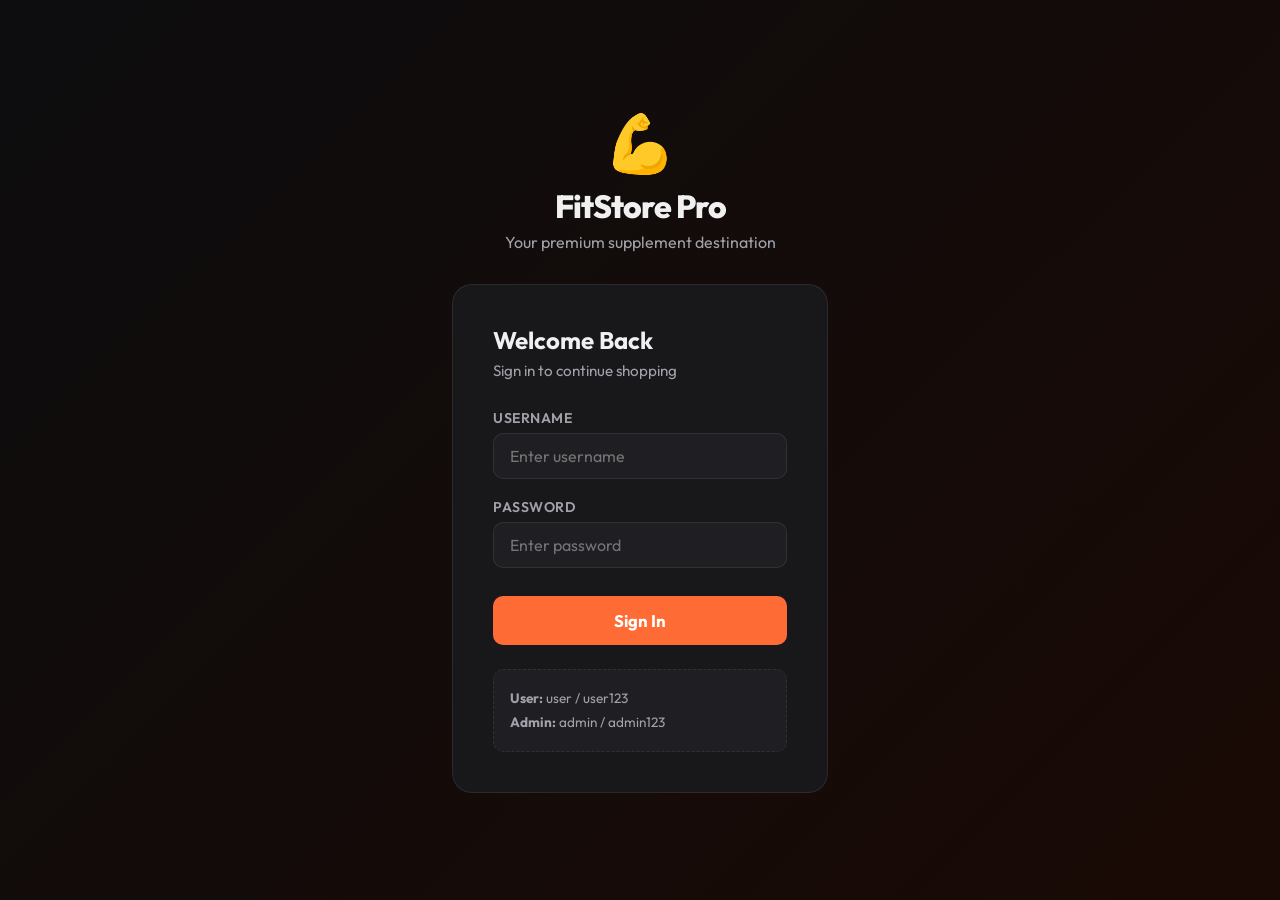
<file: fitness-store/frontend/index.html>
<!DOCTYPE html>
<html lang="en">
<head>
    <meta charset="UTF-8">
    <meta name="viewport" content="width=device-width, initial-scale=1.0">
    <title>FitStore Pro – Premium Supplements</title>
    <meta name="description" content="Shop premium fitness supplements at FitStore Pro. Top brands, best prices.">
    <link rel="preconnect" href="https://fonts.googleapis.com">
    <link href="https://fonts.googleapis.com/css2?family=Outfit:wght@300;400;500;600;700;800&display=swap" rel="stylesheet">
    <link rel="stylesheet" href="style.css">
</head>
<body>

    <!-- Navigation Bar -->
    <nav class="navbar">
        <div class="nav-brand">
            <span class="nav-icon">💪</span>
            <span class="nav-title">FitStore <span class="accent">Pro</span></span>
        </div>
        <div class="nav-links">
            <a href="index.html" class="nav-link active">🏠 Home</a>
            <a href="#products-container" class="nav-link">🧴 Products</a>
            <span class="nav-user" id="nav-username"></span>
            <span class="cart-toggle nav-cart" onclick="toggleCart()">
                🛒 Cart <span id="cart-count" class="cart-badge">0</span>
            </span>
            <button class="nav-logout-btn" onclick="logout()">Logout</button>
        </div>
    </nav>

    <!-- Hero Section -->
    <section class="hero">
        <div class="hero-content">
            <div class="hero-badge">🏆 Premium Quality Guaranteed</div>
            <h1 class="hero-title">Fuel Your <span class="accent">Performance</span></h1>
            <p class="hero-subtitle">Top-rated whey proteins, isolates & plant-based proteins from the world's best brands.</p>
            <a href="#products-container" class="hero-btn">Shop Now →</a>
        </div>
        <div class="hero-graphic">💪</div>
    </section>

    <!-- Products Grid -->
    <main id="products-container">
        <p class="loading">Loading products...</p>
    </main>

    <!-- Cart Modal -->
    <div id="cart-modal" class="cart-modal">
        <div class="cart-content">
            <span class="close-cart" onclick="toggleCart()">&times;</span>
            <h2>🛒 Your Cart</h2>
            <div id="cart-items-container"></div>
            <div class="cart-summary">
                <h3>Total: <span id="cart-total">$0.00</span></h3>
                <button class="checkout-btn" onclick="alert('Proceeding to checkout...')">Checkout</button>
                <button class="clear-cart-btn" onclick="clearCart()">Clear Cart</button>
            </div>
        </div>
    </div>

    <!-- Footer -->
    <footer class="site-footer">
        <div class="footer-inner">
            <div class="footer-brand">
                <span class="footer-icon">💪</span>
                <span class="footer-title">FitStore <span class="accent">Pro</span></span>
                <p class="footer-tagline">Premium supplements for peak performance.</p>
            </div>
            <div class="footer-links">
                <h4>Quick Links</h4>
                <ul>
                    <li><a href="index.html">Home</a></li>
                    <li><a href="#products-container">Products</a></li>
                    <li><a href="admin.html">Admin Panel</a></li>
                </ul>
            </div>
            <div class="footer-links">
                <h4>Categories</h4>
                <ul>
                    <li><a href="#">Whey Protein</a></li>
                    <li><a href="#">Isolates</a></li>
                    <li><a href="#">Plant-Based</a></li>
                    <li><a href="#">Supplements</a></li>
                </ul>
            </div>
            <div class="footer-links">
                <h4>Support</h4>
                <ul>
                    <li><a href="#">FAQ</a></li>
                    <li><a href="#">Shipping Policy</a></li>
                    <li><a href="#">Returns</a></li>
                    <li><a href="#">Contact Us</a></li>
                </ul>
            </div>
        </div>
        <div class="footer-bottom">
            <p>&copy; 2026 FitStore Pro. All rights reserved.</p>
            <p class="footer-tech">Powered by Spring Boot &amp; Vanilla JS</p>
        </div>
    </footer>

    <script src="script.js"></script>
</body>
</html>
</file>
<file: fitness-store/frontend/style.css>
/* ===========================
   GLOBAL & FONTS
=========================== */
*,
*::before,
*::after {
    box-sizing: border-box;
    margin: 0;
    padding: 0;
}

:root {
    --bg-dark: #0d0d0f;
    --bg-card: #18181b;
    --bg-card2: #1f1f23;
    --accent: #ff6b35;
    --accent-light: #ff8c5a;
    --accent-glow: rgba(255, 107, 53, 0.3);
    --text-primary: #f0f0f0;
    --text-secondary: #a1a1aa;
    --text-muted: #6b6b78;
    --border: rgba(255, 255, 255, 0.08);
    --success: #22c55e;
    --error: #ef4444;
    --navbar-h: 68px;
}

body {
    font-family: 'Outfit', sans-serif;
    background-color: var(--bg-dark);
    color: var(--text-primary);
    min-height: 100vh;
}

.accent {
    color: var(--accent);
}

/* ===========================
   NAVBAR
=========================== */
.navbar {
    position: sticky;
    top: 0;
    z-index: 900;
    height: var(--navbar-h);
    display: flex;
    align-items: center;
    justify-content: space-between;
    padding: 0 2.5rem;
    background: rgba(13, 13, 15, 0.85);
    backdrop-filter: blur(16px);
    border-bottom: 1px solid var(--border);
}

.nav-brand {
    display: flex;
    align-items: center;
    gap: 10px;
    text-decoration: none;
}

.nav-icon {
    font-size: 1.8rem;
}

.nav-title {
    font-size: 1.4rem;
    font-weight: 700;
    color: var(--text-primary);
    letter-spacing: -0.5px;
}

.nav-links {
    display: flex;
    align-items: center;
    gap: 1.2rem;
}

.nav-link {
    text-decoration: none;
    color: var(--text-secondary);
    font-size: 0.95rem;
    font-weight: 500;
    transition: color 0.2s;
}

.nav-link:hover,
.nav-link.active {
    color: var(--text-primary);
}

.nav-user {
    font-size: 0.9rem;
    color: var(--text-secondary);
    background: var(--bg-card2);
    padding: 6px 14px;
    border-radius: 20px;
    border: 1px solid var(--border);
}

.nav-cart {
    cursor: pointer;
    font-size: 0.95rem;
    font-weight: 600;
    color: var(--text-primary);
    display: flex;
    align-items: center;
    gap: 8px;
    background: var(--bg-card2);
    padding: 6px 16px;
    border-radius: 20px;
    border: 1px solid var(--border);
    transition: border-color 0.2s;
}

.nav-cart:hover {
    border-color: var(--accent);
}

.cart-badge {
    background: var(--accent);
    color: white;
    border-radius: 10px;
    padding: 1px 8px;
    font-size: 0.8rem;
    font-weight: 700;
    min-width: 22px;
    text-align: center;
}

.nav-logout-btn {
    background: transparent;
    color: var(--error);
    border: 1px solid var(--error);
    padding: 6px 16px;
    border-radius: 20px;
    cursor: pointer;
    font-size: 0.9rem;
    font-family: 'Outfit', sans-serif;
    font-weight: 500;
    transition: background 0.2s, color 0.2s;
}

.nav-logout-btn:hover {
    background: var(--error);
    color: white;
}

/* ===========================
   HERO SECTION
=========================== */
.hero {
    display: flex;
    align-items: center;
    justify-content: space-between;
    padding: 5rem 4rem 4rem;
    background: linear-gradient(135deg, #0d0d0f 0%, #1a0a05 50%, #0d0d0f 100%);
    border-bottom: 1px solid var(--border);
    overflow: hidden;
    position: relative;
}

.hero::before {
    content: '';
    position: absolute;
    top: -50%;
    left: -10%;
    width: 600px;
    height: 600px;
    background: radial-gradient(circle, var(--accent-glow) 0%, transparent 70%);
    pointer-events: none;
}

.hero-content {
    max-width: 600px;
    position: relative;
}

.hero-badge {
    display: inline-block;
    background: var(--accent-glow);
    color: var(--accent);
    border: 1px solid var(--accent);
    border-radius: 20px;
    font-size: 0.85rem;
    font-weight: 600;
    padding: 6px 16px;
    margin-bottom: 1.5rem;
    letter-spacing: 0.5px;
}

.hero-title {
    font-size: 3.8rem;
    font-weight: 800;
    line-height: 1.1;
    margin-bottom: 1.2rem;
    letter-spacing: -1.5px;
}

.hero-subtitle {
    font-size: 1.15rem;
    color: var(--text-secondary);
    line-height: 1.7;
    margin-bottom: 2rem;
    max-width: 480px;
}

.hero-btn {
    display: inline-block;
    background: var(--accent);
    color: white;
    text-decoration: none;
    padding: 14px 32px;
    border-radius: 30px;
    font-size: 1rem;
    font-weight: 700;
    transition: background 0.2s, transform 0.2s, box-shadow 0.2s;
    box-shadow: 0 4px 20px var(--accent-glow);
}

.hero-btn:hover {
    background: var(--accent-light);
    transform: translateY(-2px);
    box-shadow: 0 8px 30px var(--accent-glow);
}

.hero-graphic {
    font-size: 9rem;
    opacity: 0.6;
    filter: drop-shadow(0 0 60px var(--accent-glow));
    animation: float 4s ease-in-out infinite;
}

@keyframes float {

    0%,
    100% {
        transform: translateY(0);
    }

    50% {
        transform: translateY(-18px);
    }
}

/* ===========================
   PRODUCTS GRID
=========================== */
main {
    padding: 3rem 2.5rem;
    display: grid;
    grid-template-columns: repeat(auto-fill, minmax(300px, 1fr));
    gap: 1.8rem;
    max-width: 1400px;
    margin: 0 auto;
}

.product-card {
    background: var(--bg-card);
    border: 1px solid var(--border);
    border-radius: 16px;
    overflow: hidden;
    display: flex;
    flex-direction: column;
    transition: transform 0.25s, box-shadow 0.25s, border-color 0.25s;
}

.product-card:hover {
    transform: translateY(-6px);
    box-shadow: 0 20px 50px rgba(0, 0, 0, 0.5);
    border-color: rgba(255, 107, 53, 0.3);
}

.card-img-wrap {
    background: #111114;
    height: 220px;
    display: flex;
    align-items: center;
    justify-content: center;
    overflow: hidden;
    border-bottom: 1px solid var(--border);
}

.product-image {
    width: 100%;
    height: 100%;
    object-fit: contain;
    padding: 12px;
    transition: transform 0.3s;
}

.product-card:hover .product-image {
    transform: scale(1.04);
}

.product-info {
    padding: 1.2rem 1.3rem;
    display: flex;
    flex-direction: column;
    flex-grow: 1;
}

.product-brand {
    font-size: 0.75rem;
    text-transform: uppercase;
    letter-spacing: 1.5px;
    color: var(--accent);
    font-weight: 600;
    margin-bottom: 6px;
}

.product-name {
    font-size: 1.05rem;
    font-weight: 700;
    color: var(--text-primary);
    margin-bottom: 8px;
    line-height: 1.4;
}

.product-desc {
    font-size: 0.85rem;
    color: var(--text-muted);
    line-height: 1.55;
    margin-bottom: 14px;
    flex-grow: 1;
    display: -webkit-box;
    -webkit-line-clamp: 2;
    line-clamp: 2;
    -webkit-box-orient: vertical;
    overflow: hidden;
}

.product-footer {
    display: flex;
    justify-content: space-between;
    align-items: center;
    margin-bottom: 14px;
}

.product-price {
    font-size: 1.3rem;
    font-weight: 800;
    color: var(--accent);
}

.product-stock {
    font-size: 0.8rem;
    font-weight: 500;
}

.in-stock {
    color: var(--success);
}

.out-stock {
    color: var(--error);
}

.add-to-cart-btn {
    width: 100%;
    background: var(--accent);
    color: white;
    border: none;
    padding: 12px;
    border-radius: 10px;
    font-size: 0.95rem;
    font-weight: 700;
    font-family: 'Outfit', sans-serif;
    cursor: pointer;
    transition: background 0.2s, transform 0.15s;
}

.add-to-cart-btn:hover:not(:disabled) {
    background: var(--accent-light);
    transform: translateY(-1px);
}

.add-to-cart-btn:disabled {
    background: var(--bg-card2);
    color: var(--text-muted);
    cursor: not-allowed;
}

.loading {
    grid-column: 1 / -1;
    text-align: center;
    font-size: 1.1rem;
    color: var(--text-secondary);
    padding: 3rem;
}

/* ===========================
   CART MODAL
=========================== */
.cart-modal {
    display: none;
    position: fixed;
    z-index: 1000;
    inset: 0;
    background: rgba(0, 0, 0, 0.7);
    backdrop-filter: blur(4px);
}

.cart-content {
    background: var(--bg-card);
    border: 1px solid var(--border);
    margin: 5% auto;
    padding: 2rem;
    width: 90%;
    max-width: 560px;
    border-radius: 20px;
    position: relative;
    max-height: 80vh;
    display: flex;
    flex-direction: column;
}

.cart-content h2 {
    font-size: 1.4rem;
    margin-bottom: 1.2rem;
}

.close-cart {
    position: absolute;
    top: 1.2rem;
    right: 1.5rem;
    font-size: 1.6rem;
    color: var(--text-secondary);
    cursor: pointer;
    transition: color 0.2s;
}

.close-cart:hover {
    color: var(--text-primary);
}

#cart-items-container {
    overflow-y: auto;
    flex-grow: 1;
    margin-bottom: 1rem;
}

.empty-cart {
    color: var(--text-secondary);
    text-align: center;
    padding: 2rem;
}

.cart-item {
    display: flex;
    justify-content: space-between;
    align-items: center;
    border-bottom: 1px solid var(--border);
    padding: 12px 0;
    gap: 10px;
}

.cart-item-details {
    flex-grow: 1;
}

.cart-item-title {
    font-weight: 600;
    margin-bottom: 4px;
    font-size: 0.95rem;
}

.cart-item-price {
    font-size: 0.85rem;
    color: var(--text-secondary);
}

.cart-item-quantity {
    display: flex;
    align-items: center;
    gap: 8px;
    flex-shrink: 0;
}

.quantity-btn {
    background: var(--bg-card2);
    color: var(--text-primary);
    border: 1px solid var(--border);
    width: 28px;
    height: 28px;
    border-radius: 6px;
    cursor: pointer;
    font-size: 1rem;
    transition: background 0.15s;
}

.quantity-btn:hover {
    background: var(--accent);
    border-color: var(--accent);
}

.cart-item-remove {
    background: transparent;
    color: var(--error);
    border: 1px solid var(--error);
    width: 28px;
    height: 28px;
    border-radius: 6px;
    cursor: pointer;
    font-size: 0.85rem;
    transition: background 0.15s;
}

.cart-item-remove:hover {
    background: var(--error);
    color: white;
}

.cart-summary {
    border-top: 1px solid var(--border);
    padding-top: 1rem;
    display: flex;
    flex-direction: column;
    gap: 10px;
}

.cart-summary h3 {
    font-size: 1.2rem;
}

.checkout-btn {
    background: var(--success);
    color: white;
    border: none;
    padding: 12px;
    border-radius: 10px;
    font-size: 1rem;
    font-weight: 700;
    font-family: 'Outfit', sans-serif;
    cursor: pointer;
    transition: opacity 0.2s;
}

.checkout-btn:hover {
    opacity: 0.85;
}

.clear-cart-btn {
    background: transparent;
    color: var(--error);
    border: 1px solid var(--error);
    padding: 10px;
    border-radius: 10px;
    font-size: 0.9rem;
    font-weight: 600;
    font-family: 'Outfit', sans-serif;
    cursor: pointer;
    transition: background 0.2s;
}

.clear-cart-btn:hover {
    background: var(--error);
    color: white;
}

/* ===========================
   TOAST NOTIFICATION
=========================== */
.toast {
    position: fixed;
    bottom: 2rem;
    right: 2rem;
    background: var(--bg-card2);
    color: var(--text-primary);
    border: 1px solid var(--accent);
    padding: 14px 22px;
    border-radius: 12px;
    font-size: 0.95rem;
    font-weight: 500;
    opacity: 0;
    transform: translateY(20px);
    transition: opacity 0.3s, transform 0.3s;
    z-index: 2000;
    pointer-events: none;
}

.toast.show {
    opacity: 1;
    transform: translateY(0);
}

/* ===========================
   LOGIN PAGE
=========================== */
.login-page {
    background: linear-gradient(135deg, #0d0d0f 0%, #1a0a05 100%);
    display: flex;
    align-items: center;
    justify-content: center;
    min-height: 100vh;
}

.login-wrapper {
    display: flex;
    flex-direction: column;
    align-items: center;
    width: 100%;
    max-width: 440px;
    padding: 2rem;
}

.login-brand {
    text-align: center;
    margin-bottom: 2rem;
}

.brand-icon {
    font-size: 3.5rem;
    margin-bottom: 0.5rem;
}

.login-brand h1 {
    font-size: 2rem;
    font-weight: 800;
    letter-spacing: -1px;
}

.login-brand p {
    color: var(--text-secondary);
    margin-top: 6px;
}

.login-card {
    background: var(--bg-card);
    border: 1px solid var(--border);
    border-radius: 20px;
    padding: 2.5rem;
    width: 100%;
}

.login-card h2 {
    font-size: 1.5rem;
    font-weight: 700;
    margin-bottom: 6px;
}

.login-subtitle {
    color: var(--text-secondary);
    margin-bottom: 1.8rem;
    font-size: 0.95rem;
}

.login-error {
    background: rgba(239, 68, 68, 0.12);
    border: 1px solid var(--error);
    color: var(--error);
    border-radius: 10px;
    padding: 10px 14px;
    font-size: 0.9rem;
    margin-bottom: 1rem;
}

.form-group {
    margin-bottom: 1.2rem;
}

.form-group label {
    display: block;
    font-size: 0.88rem;
    font-weight: 600;
    color: var(--text-secondary);
    margin-bottom: 6px;
    text-transform: uppercase;
    letter-spacing: 0.5px;
}

.form-group input,
.form-group textarea,
.form-group select {
    width: 100%;
    background: var(--bg-card2);
    border: 1px solid var(--border);
    color: var(--text-primary);
    padding: 12px 16px;
    border-radius: 10px;
    font-size: 1rem;
    font-family: 'Outfit', sans-serif;
    transition: border-color 0.2s, box-shadow 0.2s;
    outline: none;
}

.form-group input:focus,
.form-group textarea:focus {
    border-color: var(--accent);
    box-shadow: 0 0 0 3px var(--accent-glow);
}

.form-group textarea {
    resize: vertical;
}

.login-btn {
    width: 100%;
    background: var(--accent);
    color: white;
    border: none;
    padding: 14px;
    border-radius: 10px;
    font-size: 1.05rem;
    font-weight: 700;
    font-family: 'Outfit', sans-serif;
    cursor: pointer;
    transition: background 0.2s, transform 0.15s;
    margin-top: 0.5rem;
}

.login-btn:hover {
    background: var(--accent-light);
    transform: translateY(-1px);
}

.login-hint {
    margin-top: 1.5rem;
    padding: 1rem;
    background: var(--bg-card2);
    border: 1px dashed var(--border);
    border-radius: 10px;
    font-size: 0.85rem;
    color: var(--text-secondary);
    line-height: 1.8;
}

/* ===========================
   ADMIN PAGE
=========================== */
.admin-page {
    background: var(--bg-dark);
}

.admin-container {
    max-width: 1200px;
    margin: 0 auto;
    padding: 2.5rem;
}

.admin-header {
    margin-bottom: 2rem;
}

.admin-header h1 {
    font-size: 2rem;
    font-weight: 800;
}

.admin-header p {
    color: var(--text-secondary);
    margin-top: 6px;
}

.admin-form-card,
.admin-table-card {
    background: var(--bg-card);
    border: 1px solid var(--border);
    border-radius: 16px;
    padding: 2rem;
    margin-bottom: 2rem;
}

.admin-form-card h2,
.admin-table-card h2 {
    font-size: 1.2rem;
    font-weight: 700;
    margin-bottom: 1.5rem;
}

.admin-form-grid {
    display: grid;
    grid-template-columns: 1fr 1fr;
    gap: 1rem;
}

.full-width {
    grid-column: 1 / -1;
}

.form-actions {
    display: flex;
    gap: 1rem;
    margin-top: 1.2rem;
}

.admin-save-btn {
    background: var(--accent);
    color: white;
    border: none;
    padding: 12px 28px;
    border-radius: 10px;
    font-size: 1rem;
    font-weight: 700;
    font-family: 'Outfit', sans-serif;
    cursor: pointer;
    transition: background 0.2s;
}

.admin-save-btn:hover {
    background: var(--accent-light);
}

.admin-cancel-btn {
    background: transparent;
    color: var(--text-secondary);
    border: 1px solid var(--border);
    padding: 12px 24px;
    border-radius: 10px;
    font-size: 1rem;
    font-family: 'Outfit', sans-serif;
    cursor: pointer;
    transition: border-color 0.2s, color 0.2s;
}

.admin-cancel-btn:hover {
    border-color: var(--text-secondary);
    color: var(--text-primary);
}

.form-message {
    margin-top: 1rem;
    padding: 10px 16px;
    border-radius: 10px;
    font-size: 0.9rem;
    font-weight: 500;
}

.form-message.success {
    background: rgba(34, 197, 94, 0.1);
    border: 1px solid var(--success);
    color: var(--success);
}

.form-message.error {
    background: rgba(239, 68, 68, 0.1);
    border: 1px solid var(--error);
    color: var(--error);
}

.table-header {
    display: flex;
    justify-content: space-between;
    align-items: center;
    margin-bottom: 1.5rem;
}

.product-count-badge {
    background: var(--bg-card2);
    border: 1px solid var(--border);
    padding: 5px 14px;
    border-radius: 20px;
    font-size: 0.85rem;
    color: var(--text-secondary);
}

.table-responsive {
    overflow-x: auto;
}

#products-table {
    width: 100%;
    border-collapse: collapse;
    font-size: 0.9rem;
}

#products-table th {
    text-align: left;
    padding: 12px 14px;
    color: var(--text-muted);
    font-size: 0.8rem;
    text-transform: uppercase;
    letter-spacing: 1px;
    border-bottom: 1px solid var(--border);
}

#products-table td {
    padding: 14px;
    border-bottom: 1px solid var(--border);
    vertical-align: middle;
}

#products-table tr:last-child td {
    border-bottom: none;
}

#products-table tr:hover td {
    background: var(--bg-card2);
}

.table-img {
    width: 56px;
    height: 56px;
    object-fit: contain;
    border-radius: 8px;
    background: #111;
}

.id-cell {
    color: var(--text-muted);
}

.price-cell {
    color: var(--accent);
    font-weight: 700;
}

.action-cell {
    display: flex;
    gap: 8px;
}

.edit-btn,
.delete-btn {
    border: none;
    padding: 7px 14px;
    border-radius: 8px;
    font-size: 0.85rem;
    font-weight: 600;
    font-family: 'Outfit', sans-serif;
    cursor: pointer;
    transition: opacity 0.2s;
}

.edit-btn {
    background: rgba(99, 102, 241, 0.15);
    color: #818cf8;
    border: 1px solid rgba(99, 102, 241, 0.3);
}

.edit-btn:hover {
    opacity: 0.75;
}

.delete-btn {
    background: rgba(239, 68, 68, 0.12);
    color: var(--error);
    border: 1px solid rgba(239, 68, 68, 0.3);
}

.delete-btn:hover {
    opacity: 0.75;
}

.table-loading {
    text-align: center;
    color: var(--text-secondary);
    padding: 2rem;
}

/* ===========================
   RESPONSIVE
=========================== */
@media (max-width: 768px) {
    .hero {
        flex-direction: column;
        padding: 3rem 1.5rem;
        text-align: center;
    }

    .hero-graphic {
        font-size: 5rem;
        margin-top: 2rem;
    }

    .hero-title {
        font-size: 2.5rem;
    }

    .navbar {
        padding: 0 1.2rem;
    }

    .nav-links {
        gap: 0.6rem;
    }

    .admin-form-grid {
        grid-template-columns: 1fr;
    }

    .admin-container {
        padding: 1.5rem;
    }

    main {
        padding: 1.5rem;
    }
}

/* ===========================
   FOOTER
=========================== */
.site-footer {
    background: #0a0a0c;
    border-top: 1px solid var(--border);
    margin-top: 4rem;
}

.footer-inner {
    max-width: 1400px;
    margin: 0 auto;
    padding: 3.5rem 2.5rem 2rem;
    display: grid;
    grid-template-columns: 2fr 1fr 1fr 1fr;
    gap: 2.5rem;
}

.footer-brand {
    display: block;
}

.footer-icon {
    font-size: 2rem;
    display: block;
    margin-bottom: 8px;
}

.footer-title {
    font-size: 1.3rem;
    font-weight: 700;
    display: block;
    margin-bottom: 10px;
    letter-spacing: -0.5px;
}

.footer-tagline {
    color: var(--text-muted);
    font-size: 0.9rem;
    line-height: 1.6;
    max-width: 240px;
}

.footer-links h4 {
    color: var(--text-primary);
    font-size: 0.9rem;
    font-weight: 700;
    text-transform: uppercase;
    letter-spacing: 1px;
    margin-bottom: 1rem;
}

.footer-links ul {
    list-style: none;
    display: flex;
    flex-direction: column;
    gap: 10px;
}

.footer-links ul li a {
    color: var(--text-muted);
    text-decoration: none;
    font-size: 0.9rem;
    transition: color 0.2s;
}

.footer-links ul li a:hover {
    color: var(--accent);
}

.footer-bottom {
    max-width: 1400px;
    margin: 0 auto;
    padding: 1.2rem 2.5rem;
    border-top: 1px solid var(--border);
    display: flex;
    justify-content: space-between;
    align-items: center;
    font-size: 0.85rem;
    color: var(--text-muted);
}

.footer-tech {
    font-size: 0.8rem;
}

.admin-footer {
    margin-top: 2rem;
}

.admin-footer .footer-bottom {
    justify-content: center;
    gap: 2rem;
}

@media (max-width: 768px) {
    .footer-inner {
        grid-template-columns: 1fr 1fr;
    }

    .footer-bottom {
        flex-direction: column;
        gap: 6px;
        text-align: center;
    }
}
</file>
